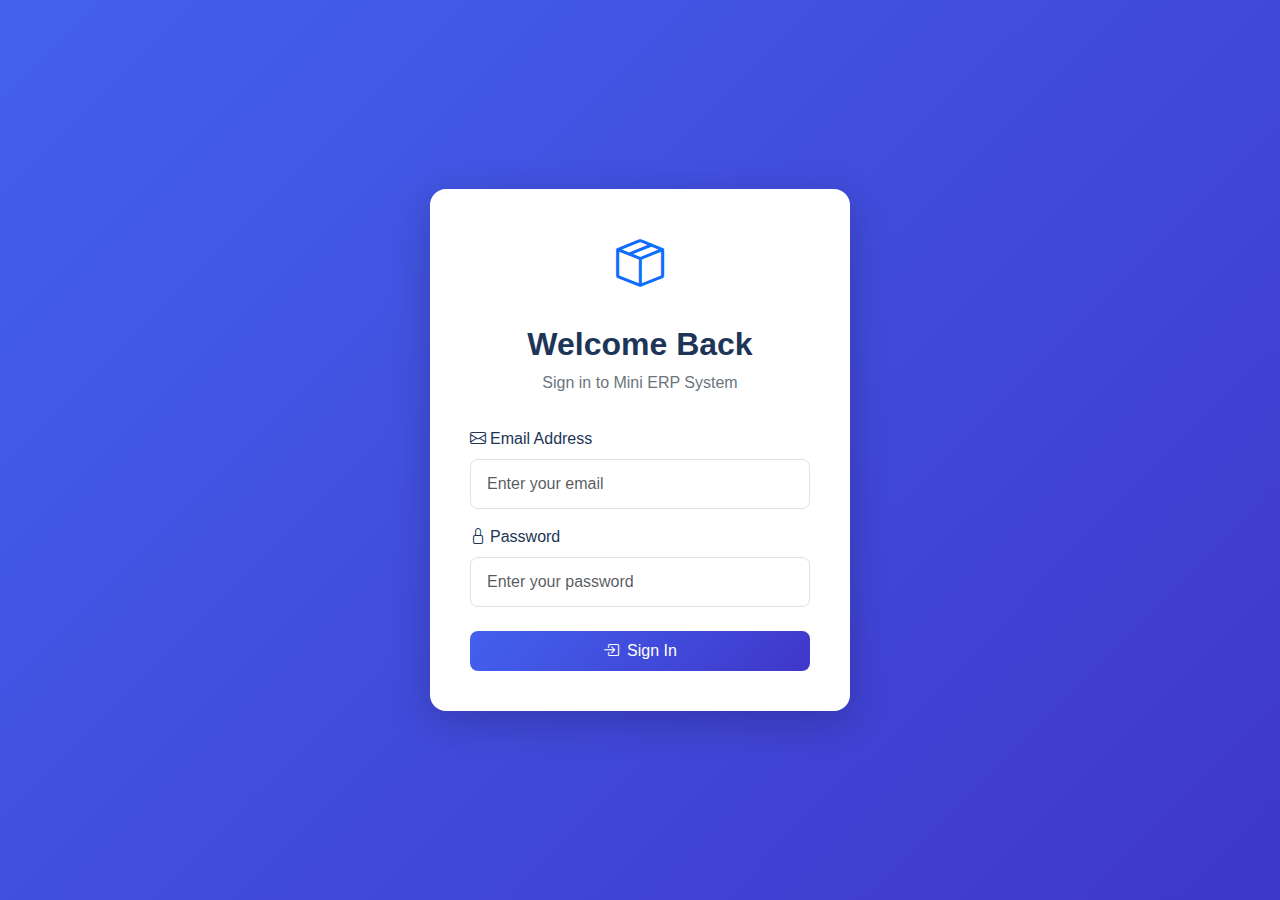
<file: index.html>
<!DOCTYPE html>
<html lang="en">
<head>
    <meta charset="UTF-8">
    <meta name="viewport" content="width=device-width, initial-scale=1.0">
    <title>Mini ERP</title>
    <meta name="description" content="Mini ERP System - Product and Order Management">
    <script>
        // Redirect based on auth status
        const token = localStorage.getItem('access_token');
        if (token) {
            window.location.href = 'dashboard.html';
        } else {
            window.location.href = 'login.html';
        }
    </script>
</head>
<body>
    <p>Redirecting...</p>
</body>
</html>
</file>
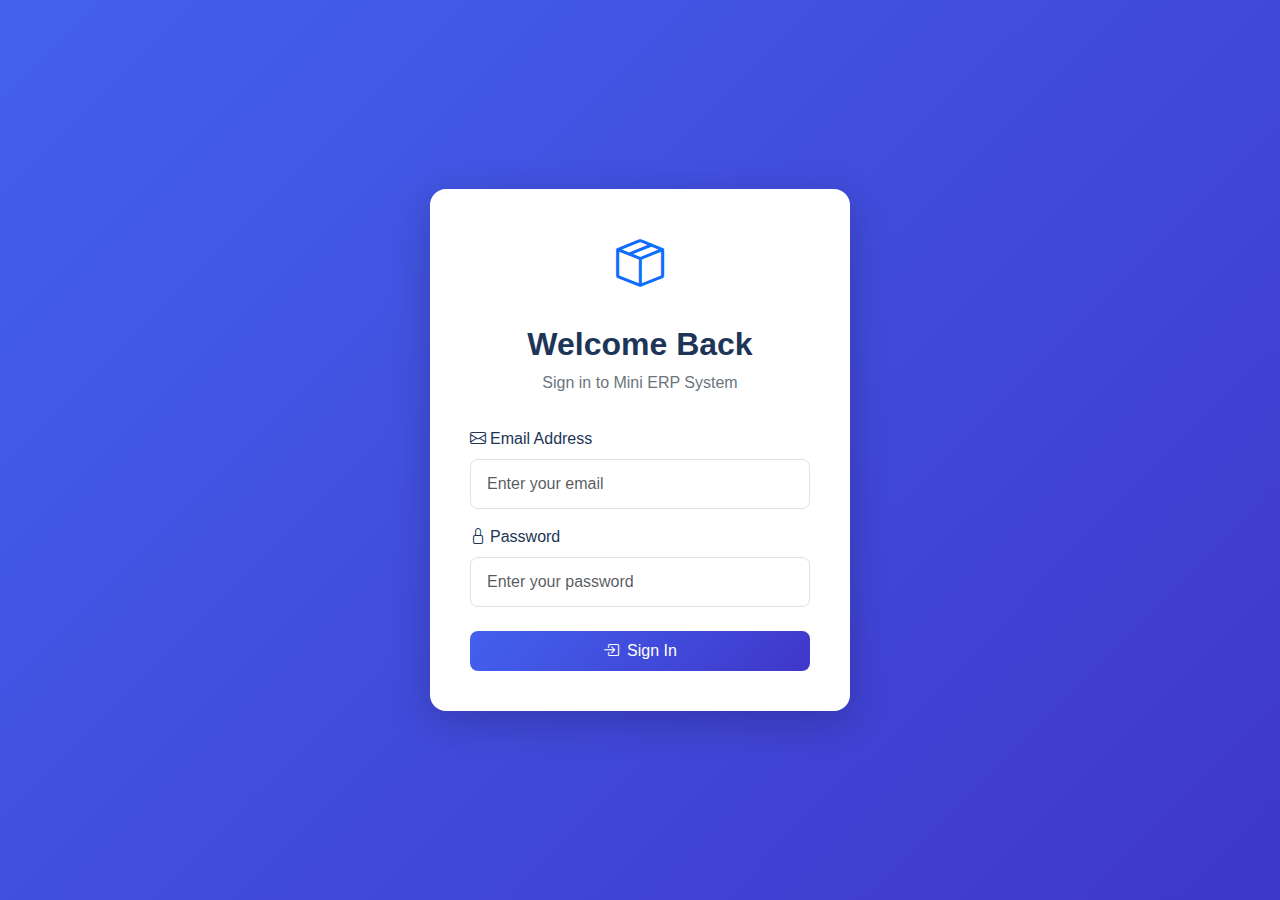
<file: dashboard.html>
<!DOCTYPE html>
<html lang="en">
<head>
    <meta charset="UTF-8">
    <meta name="viewport" content="width=device-width, initial-scale=1.0">
    <title>Dashboard - Mini ERP</title>
    <meta name="description" content="Mini ERP Dashboard - Overview of Products, Customers, and Orders">
    <!-- Bootstrap CSS -->
    <link href="https://cdn.jsdelivr.net/npm/bootstrap@5.3.2/dist/css/bootstrap.min.css" rel="stylesheet">
    <!-- Bootstrap Icons -->
    <link href="https://cdn.jsdelivr.net/npm/bootstrap-icons@1.11.1/font/bootstrap-icons.css" rel="stylesheet">
    <!-- Custom CSS -->
    <link href="css/style.css" rel="stylesheet">
</head>
<body>
    <!-- Navigation -->
    <nav class="navbar navbar-expand-lg navbar-dark">
        <div class="container-fluid">
            <a class="navbar-brand" href="dashboard.html">
                <i class="bi bi-box-seam me-2"></i>Mini ERP
            </a>
            <button class="navbar-toggler" type="button" data-bs-toggle="collapse" data-bs-target="#navbarNav">
                <span class="navbar-toggler-icon"></span>
            </button>
            <div class="collapse navbar-collapse" id="navbarNav">
                <ul class="navbar-nav me-auto">
                    <li class="nav-item">
                        <a class="nav-link active" href="dashboard.html">
                            <i class="bi bi-speedometer2 me-1"></i>Dashboard
                        </a>
                    </li>
                    <li class="nav-item">
                        <a class="nav-link" href="products.html">
                            <i class="bi bi-box me-1"></i>Products
                        </a>
                    </li>
                    <li class="nav-item">
                        <a class="nav-link" href="customers.html">
                            <i class="bi bi-people me-1"></i>Customers
                        </a>
                    </li>
                    <li class="nav-item">
                        <a class="nav-link" href="orders.html">
                            <i class="bi bi-cart me-1"></i>Orders
                        </a>
                    </li>
                </ul>
                <ul class="navbar-nav">
                    <li class="nav-item">
                        <a class="nav-link" href="#" id="logoutBtn">
                            <i class="bi bi-box-arrow-right me-1"></i>Logout
                        </a>
                    </li>
                </ul>
            </div>
        </div>
    </nav>

    <!-- Main Content -->
    <div class="container-fluid py-4">
        <div class="page-header">
            <h2><i class="bi bi-speedometer2 me-2"></i>Dashboard</h2>
            <span class="text-muted" id="dashboardDate"></span>
        </div>

        <!-- Stats Cards -->
        <div class="row g-4 mb-4">
            <div class="col-md-3">
                <div class="card stat-card">
                    <div class="card-body">
                        <div class="d-flex justify-content-between align-items-center">
                            <div>
                                <h6 class="text-muted mb-2">Total Customers</h6>
                                <h2 class="mb-0" id="totalCustomers">
                                    <span class="spinner-border spinner-border-sm"></span>
                                </h2>
                            </div>
                            <div class="stat-icon bg-primary bg-opacity-10 text-primary">
                                <i class="bi bi-people-fill"></i>
                            </div>
                        </div>
                    </div>
                </div>
            </div>
            <div class="col-md-3">
                <div class="card stat-card">
                    <div class="card-body">
                        <div class="d-flex justify-content-between align-items-center">
                            <div>
                                <h6 class="text-muted mb-2">Sales Today</h6>
                                <h2 class="mb-0" id="totalSalesToday">
                                    <span class="spinner-border spinner-border-sm"></span>
                                </h2>
                            </div>
                            <div class="stat-icon bg-success bg-opacity-10 text-success">
                                <i class="bi bi-currency-dollar"></i>
                            </div>
                        </div>
                    </div>
                </div>
            </div>
            <div class="col-md-3">
                <div class="card stat-card">
                    <div class="card-body">
                        <div class="d-flex justify-content-between align-items-center">
                            <div>
                                <h6 class="text-muted mb-2">Low Stock</h6>
                                <h2 class="mb-0" id="lowStockCount">
                                    <span class="spinner-border spinner-border-sm"></span>
                                </h2>
                            </div>
                            <div class="stat-icon bg-warning bg-opacity-10 text-warning">
                                <i class="bi bi-exclamation-triangle"></i>
                            </div>
                        </div>
                    </div>
                </div>
            </div>
            <div class="col-md-3">
                <div class="card stat-card">
                    <div class="card-body">
                        <div class="d-flex justify-content-between align-items-center">
                            <div>
                                <h6 class="text-muted mb-2">Out of Stock</h6>
                                <h2 class="mb-0" id="outOfStockCount">
                                    <span class="spinner-border spinner-border-sm"></span>
                                </h2>
                            </div>
                            <div class="stat-icon bg-danger bg-opacity-10 text-danger">
                                <i class="bi bi-x-circle"></i>
                            </div>
                        </div>
                    </div>
                </div>
            </div>
        </div>

        <div class="row g-4">
            <!-- Low Stock Products -->
            <div class="col-lg-6">
                <div class="card h-100">
                    <div class="card-header d-flex justify-content-between align-items-center">
                        <h5 class="mb-0"><i class="bi bi-exclamation-triangle text-warning me-2"></i>Low Stock Products</h5>
                        <a href="products.html?stock_status=LOW_STOCK" class="btn btn-sm btn-outline-warning">View All</a>
                    </div>
                    <div class="card-body p-0">
                        <div class="table-responsive">
                            <table class="table table-hover mb-0">
                                <thead>
                                    <tr>
                                        <th>SKU</th>
                                        <th>Product</th>
                                        <th class="text-end">Stock</th>
                                    </tr>
                                </thead>
                                <tbody id="lowStockTable">
                                    <tr>
                                        <td colspan="3" class="text-center py-4">
                                            <span class="spinner-border spinner-border-sm"></span> Loading...
                                        </td>
                                    </tr>
                                </tbody>
                            </table>
                        </div>
                    </div>
                </div>
            </div>

            <!-- Quick Actions -->
            <div class="col-lg-6">
                <div class="card h-100">
                    <div class="card-header">
                        <h5 class="mb-0"><i class="bi bi-lightning me-2"></i>Quick Actions</h5>
                    </div>
                    <div class="card-body">
                        <div class="row g-3">
                            <div class="col-6">
                                <a href="product-form.html" class="btn btn-outline-primary w-100 py-3">
                                    <i class="bi bi-plus-circle d-block mb-2" style="font-size: 1.5rem;"></i>
                                    Add Product
                                </a>
                            </div>
                            <div class="col-6">
                                <a href="customer-form.html" class="btn btn-outline-success w-100 py-3">
                                    <i class="bi bi-person-plus d-block mb-2" style="font-size: 1.5rem;"></i>
                                    Add Customer
                                </a>
                            </div>
                            <div class="col-6">
                                <a href="order-form.html" class="btn btn-outline-warning w-100 py-3">
                                    <i class="bi bi-cart-plus d-block mb-2" style="font-size: 1.5rem;"></i>
                                    Create Order
                                </a>
                            </div>
                            <div class="col-6">
                                <a href="orders.html?status=PENDING" class="btn btn-outline-info w-100 py-3">
                                    <i class="bi bi-hourglass-split d-block mb-2" style="font-size: 1.5rem;"></i>
                                    Pending Orders
                                </a>
                            </div>
                        </div>
                    </div>
                </div>
            </div>
        </div>
    </div>

    <!-- Bootstrap JS -->
    <script src="https://cdn.jsdelivr.net/npm/bootstrap@5.3.2/dist/js/bootstrap.bundle.min.js"></script>
    <!-- App Scripts -->
    <script src="js/api.js"></script>
    <script src="js/auth.js"></script>
    <script>
        // Check authentication
        if (!requireAuth()) {
            // requireAuth redirects to login if not authenticated
        }
        // Initialize logout button
        initLogoutButton();

        // Load dashboard data
        async function loadDashboard() {
            try {
                const data = await API.get('/api/v1/dashboard/');
                
                // Update stats
                document.getElementById('totalCustomers').textContent = data.total_customers || 0;
                document.getElementById('totalSalesToday').textContent = UI.formatCurrency(data.total_sales_today || 0);
                document.getElementById('lowStockCount').textContent = data.low_stock_count || 0;
                document.getElementById('outOfStockCount').textContent = data.out_of_stock_count || 0;
                
                // Update date
                if (data.date) {
                    document.getElementById('dashboardDate').textContent = UI.formatDate(data.date);
                }
                
                // Update low stock table
                const lowStockTable = document.getElementById('lowStockTable');
                if (data.low_stock_products && data.low_stock_products.length > 0) {
                    lowStockTable.innerHTML = data.low_stock_products.map(product => `
                        <tr>
                            <td><strong>${product.sku}</strong></td>
                            <td>${product.name}</td>
                            <td class="text-end">
                                <span class="badge badge-low-stock">${product.stock_qty}</span>
                            </td>
                        </tr>
                    `).join('');
                } else {
                    lowStockTable.innerHTML = `
                        <tr>
                            <td colspan="3" class="text-center py-4 text-muted">
                                <i class="bi bi-check-circle text-success me-2"></i>All products are well stocked!
                            </td>
                        </tr>
                    `;
                }
            } catch (error) {
                console.error('Error loading dashboard:', error);
                // Show error state
                document.getElementById('totalCustomers').textContent = '-';
                document.getElementById('totalSalesToday').textContent = '-';
                document.getElementById('lowStockCount').textContent = '-';
                document.getElementById('outOfStockCount').textContent = '-';
                document.getElementById('lowStockTable').innerHTML = `
                    <tr>
                        <td colspan="3" class="text-center py-4 text-danger">
                            Failed to load dashboard data
                        </td>
                    </tr>
                `;
            }
        }

        // Load dashboard on page load
        loadDashboard();
    </script>
</body>
</html>
</file>
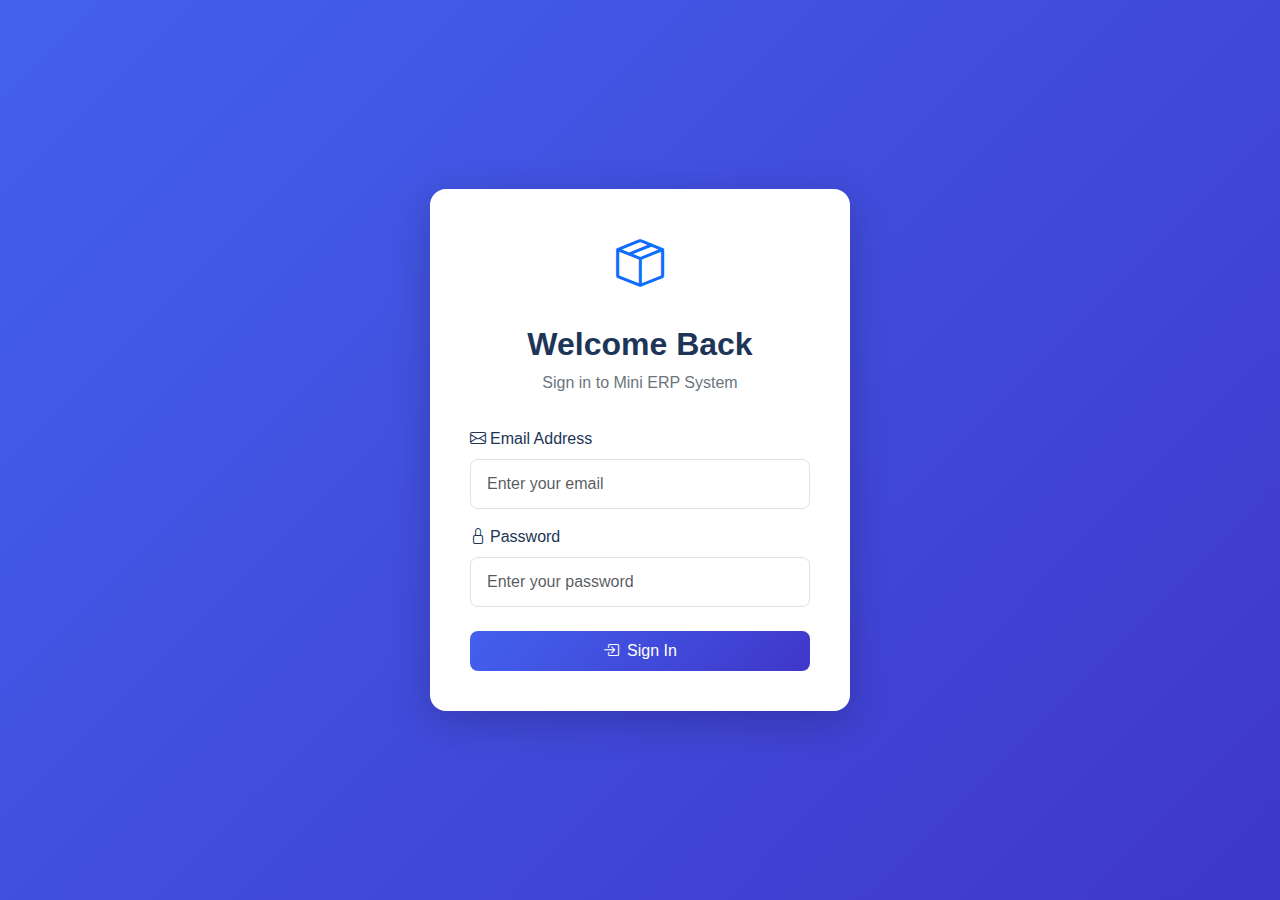
<file: login.html>
<!DOCTYPE html>
<html lang="en">
<head>
    <meta charset="UTF-8">
    <meta name="viewport" content="width=device-width, initial-scale=1.0">
    <title>Login - Mini ERP</title>
    <meta name="description" content="Login to Mini ERP System - Product and Order Management">
    <!-- Bootstrap CSS -->
    <link href="https://cdn.jsdelivr.net/npm/bootstrap@5.3.2/dist/css/bootstrap.min.css" rel="stylesheet">
    <!-- Bootstrap Icons -->
    <link href="https://cdn.jsdelivr.net/npm/bootstrap-icons@1.11.1/font/bootstrap-icons.css" rel="stylesheet">
    <!-- Custom CSS -->
    <link href="css/style.css" rel="stylesheet">
</head>
<body>
    <div class="login-container">
        <div class="login-card">
            <div class="text-center mb-4">
                <i class="bi bi-box-seam text-primary" style="font-size: 3rem;"></i>
            </div>
            <h2 class="text-center">Welcome Back</h2>
            <p class="subtitle text-center">Sign in to Mini ERP System</p>

            <!-- Error Alert -->
            <div id="loginError" class="alert alert-danger d-none" role="alert"></div>

            <!-- Login Form -->
            <form id="loginForm">
                <div class="mb-3">
                    <label for="email" class="form-label">
                        <i class="bi bi-envelope me-1"></i>Email Address
                    </label>
                    <input 
                        type="email" 
                        class="form-control" 
                        id="email" 
                        placeholder="Enter your email"
                        required
                        autocomplete="email"
                    >
                </div>

                <div class="mb-4">
                    <label for="password" class="form-label">
                        <i class="bi bi-lock me-1"></i>Password
                    </label>
                    <input 
                        type="password" 
                        class="form-control" 
                        id="password" 
                        placeholder="Enter your password"
                        required
                        autocomplete="current-password"
                    >
                </div>

                <button type="submit" class="btn btn-primary w-100 py-2">
                    <i class="bi bi-box-arrow-in-right me-2"></i>Sign In
                </button>
            </form>
        </div>
    </div>

    <!-- Bootstrap JS -->
    <script src="https://cdn.jsdelivr.net/npm/bootstrap@5.3.2/dist/js/bootstrap.bundle.min.js"></script>
    <!-- App Scripts -->
    <script src="js/api.js"></script>
    <script src="js/auth.js"></script>
    <script>
        // Redirect if already logged in
        if (TokenManager.isAuthenticated()) {
            window.location.href = 'dashboard.html';
        }
        // Initialize login form
        initLoginForm();
    </script>
</body>
</html>
</file>
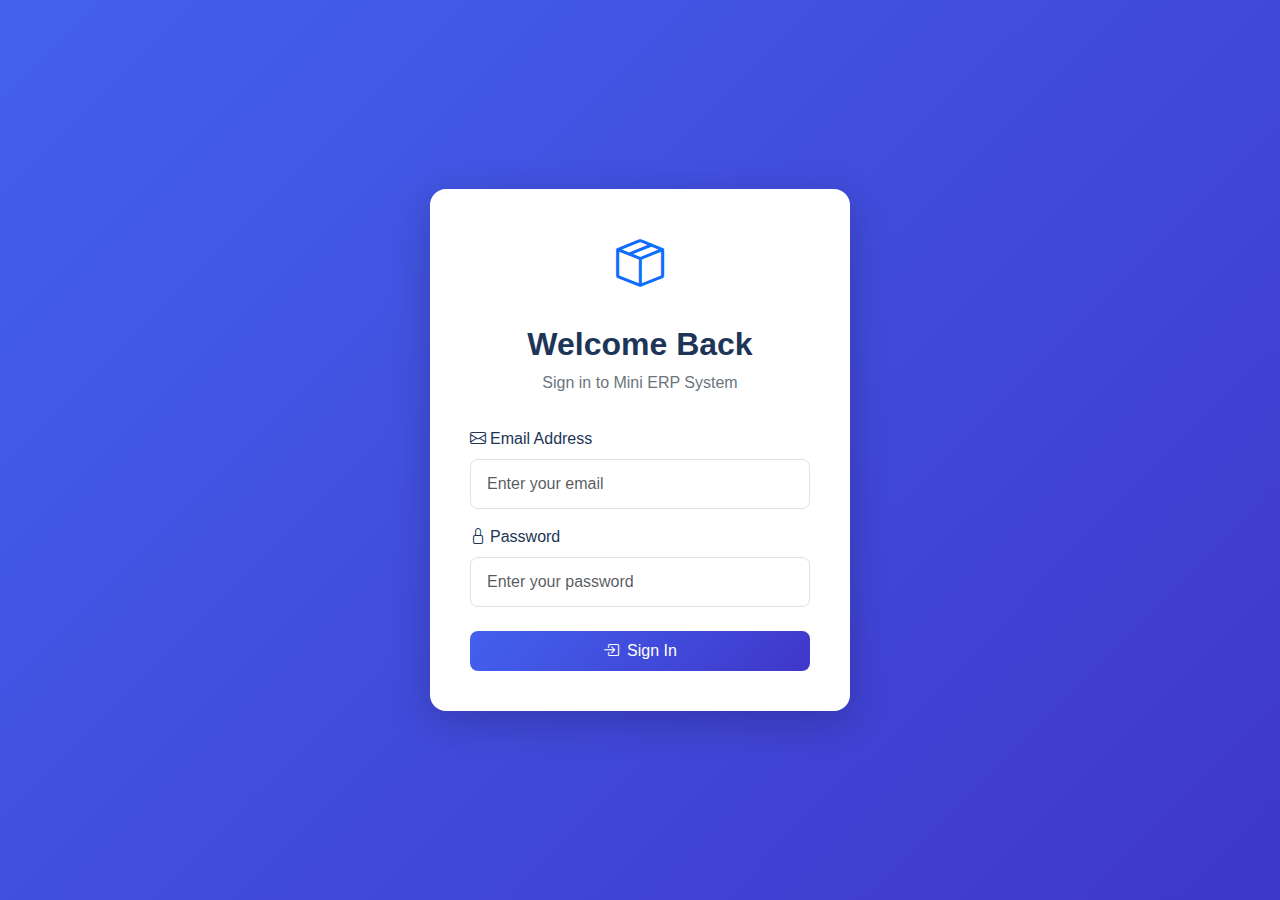
<file: order-form.html>
<!DOCTYPE html>
<html lang="en">
<head>
    <meta charset="UTF-8">
    <meta name="viewport" content="width=device-width, initial-scale=1.0">
    <title>Create Order - Mini ERP</title>
    <meta name="description" content="Create new order in Mini ERP System">
    <!-- Bootstrap CSS -->
    <link href="https://cdn.jsdelivr.net/npm/bootstrap@5.3.2/dist/css/bootstrap.min.css" rel="stylesheet">
    <!-- Bootstrap Icons -->
    <link href="https://cdn.jsdelivr.net/npm/bootstrap-icons@1.11.1/font/bootstrap-icons.css" rel="stylesheet">
    <!-- Custom CSS -->
    <link href="css/style.css" rel="stylesheet">
</head>
<body>
    <!-- Navigation -->
    <nav class="navbar navbar-expand-lg navbar-dark">
        <div class="container-fluid">
            <a class="navbar-brand" href="dashboard.html">
                <i class="bi bi-box-seam me-2"></i>Mini ERP
            </a>
            <button class="navbar-toggler" type="button" data-bs-toggle="collapse" data-bs-target="#navbarNav">
                <span class="navbar-toggler-icon"></span>
            </button>
            <div class="collapse navbar-collapse" id="navbarNav">
                <ul class="navbar-nav me-auto">
                    <li class="nav-item">
                        <a class="nav-link" href="dashboard.html">
                            <i class="bi bi-speedometer2 me-1"></i>Dashboard
                        </a>
                    </li>
                    <li class="nav-item">
                        <a class="nav-link" href="products.html">
                            <i class="bi bi-box me-1"></i>Products
                        </a>
                    </li>
                    <li class="nav-item">
                        <a class="nav-link" href="customers.html">
                            <i class="bi bi-people me-1"></i>Customers
                        </a>
                    </li>
                    <li class="nav-item">
                        <a class="nav-link active" href="orders.html">
                            <i class="bi bi-cart me-1"></i>Orders
                        </a>
                    </li>
                </ul>
                <ul class="navbar-nav">
                    <li class="nav-item">
                        <a class="nav-link" href="#" id="logoutBtn">
                            <i class="bi bi-box-arrow-right me-1"></i>Logout
                        </a>
                    </li>
                </ul>
            </div>
        </div>
    </nav>

    <!-- Main Content -->
    <div class="container py-4">
        <div class="row justify-content-center">
            <div class="col-lg-10">
                <div class="page-header">
                    <h2><i class="bi bi-cart-plus me-2"></i>Create Order</h2>
                </div>

                <div class="card">
                    <div class="card-body p-4">
                        <form id="orderForm">
                            <!-- Customer Selection -->
                            <div class="mb-4">
                                <label for="customerId" class="form-label">Customer *</label>
                                <select class="form-select" id="customerId" name="customerId" required>
                                    <option value="">Loading customers...</option>
                                </select>
                            </div>

                            <!-- Order Items -->
                            <div class="mb-4">
                                <div class="d-flex justify-content-between align-items-center mb-3">
                                    <label class="form-label mb-0">Order Items *</label>
                                    <button type="button" class="btn btn-outline-primary btn-sm" onclick="Orders.addItemRow()">
                                        <i class="bi bi-plus-circle me-1"></i>Add Item
                                    </button>
                                </div>
                                <div class="order-items-section" id="orderItemsContainer">
                                    <!-- Items will be added here dynamically -->
                                </div>
                            </div>

                            <!-- Order Total -->
                            <div class="d-flex justify-content-end mb-4">
                                <div class="text-end">
                                    <span class="text-muted">Order Total:</span>
                                    <h3 class="mb-0" id="orderTotalDisplay">$0.00</h3>
                                </div>
                            </div>

                            <div class="d-flex gap-2">
                                <button type="submit" class="btn btn-primary">
                                    <i class="bi bi-check-circle me-2"></i>Create Order
                                </button>
                                <a href="orders.html" class="btn btn-outline-secondary">
                                    <i class="bi bi-x-circle me-2"></i>Cancel
                                </a>
                            </div>
                        </form>
                    </div>
                </div>
            </div>
        </div>
    </div>

    <!-- Bootstrap JS -->
    <script src="https://cdn.jsdelivr.net/npm/bootstrap@5.3.2/dist/js/bootstrap.bundle.min.js"></script>
    <!-- App Scripts -->
    <script src="js/api.js"></script>
    <script src="js/auth.js"></script>
    <script src="js/orders.js"></script>
    <script>initOrderForm();</script>
</body>
</html>
</file>
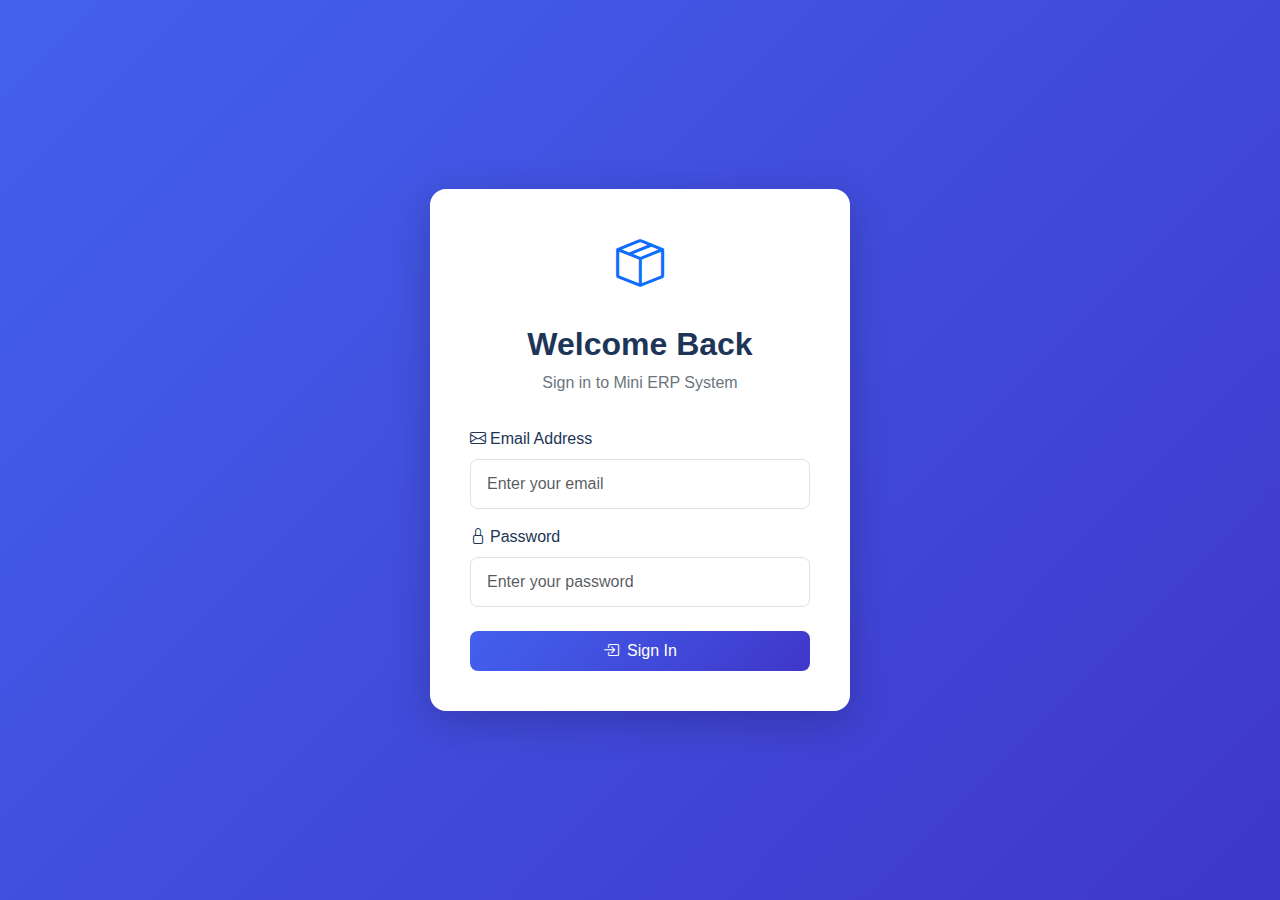
<file: orders.html>
<!DOCTYPE html>
<html lang="en">
<head>
    <meta charset="UTF-8">
    <meta name="viewport" content="width=device-width, initial-scale=1.0">
    <title>Orders - Mini ERP</title>
    <meta name="description" content="Manage orders in Mini ERP System">
    <!-- Bootstrap CSS -->
    <link href="https://cdn.jsdelivr.net/npm/bootstrap@5.3.2/dist/css/bootstrap.min.css" rel="stylesheet">
    <!-- Bootstrap Icons -->
    <link href="https://cdn.jsdelivr.net/npm/bootstrap-icons@1.11.1/font/bootstrap-icons.css" rel="stylesheet">
    <!-- Custom CSS -->
    <link href="css/style.css" rel="stylesheet">
</head>
<body>
    <!-- Navigation -->
    <nav class="navbar navbar-expand-lg navbar-dark">
        <div class="container-fluid">
            <a class="navbar-brand" href="dashboard.html">
                <i class="bi bi-box-seam me-2"></i>Mini ERP
            </a>
            <button class="navbar-toggler" type="button" data-bs-toggle="collapse" data-bs-target="#navbarNav">
                <span class="navbar-toggler-icon"></span>
            </button>
            <div class="collapse navbar-collapse" id="navbarNav">
                <ul class="navbar-nav me-auto">
                    <li class="nav-item">
                        <a class="nav-link" href="dashboard.html">
                            <i class="bi bi-speedometer2 me-1"></i>Dashboard
                        </a>
                    </li>
                    <li class="nav-item">
                        <a class="nav-link" href="products.html">
                            <i class="bi bi-box me-1"></i>Products
                        </a>
                    </li>
                    <li class="nav-item">
                        <a class="nav-link" href="customers.html">
                            <i class="bi bi-people me-1"></i>Customers
                        </a>
                    </li>
                    <li class="nav-item">
                        <a class="nav-link active" href="orders.html">
                            <i class="bi bi-cart me-1"></i>Orders
                        </a>
                    </li>
                </ul>
                <ul class="navbar-nav">
                    <li class="nav-item">
                        <a class="nav-link" href="#" id="logoutBtn">
                            <i class="bi bi-box-arrow-right me-1"></i>Logout
                        </a>
                    </li>
                </ul>
            </div>
        </div>
    </nav>

    <!-- Main Content -->
    <div class="container-fluid py-4">
        <div class="page-header">
            <h2><i class="bi bi-cart me-2"></i>Orders</h2>
            <a href="order-form.html" class="btn btn-primary">
                <i class="bi bi-cart-plus me-2"></i>Create Order
            </a>
        </div>

        <!-- Filters -->
        <div class="filter-section">
            <form id="filterForm" class="row g-3">
                <div class="col-md-2">
                    <input type="text" class="form-control" id="searchInput" 
                           placeholder="Search...">
                </div>
                <div class="col-md-2">
                    <select class="form-select" id="statusFilter">
                        <option value="">All Status</option>
                        <option value="PENDING">Pending</option>
                        <option value="CONFIRMED">Confirmed</option>
                        <option value="CANCELLED">Cancelled</option>
                    </select>
                </div>
                <div class="col-md-2">
                    <input type="date" class="form-control" id="dateFromFilter" 
                           placeholder="Date From">
                </div>
                <div class="col-md-2">
                    <input type="date" class="form-control" id="dateToFilter" 
                           placeholder="Date To">
                </div>
                <div class="col-md-1">
                    <input type="number" class="form-control" id="minAmountFilter" 
                           placeholder="Min $" step="0.01">
                </div>
                <div class="col-md-1">
                    <input type="number" class="form-control" id="maxAmountFilter" 
                           placeholder="Max $" step="0.01">
                </div>
                <div class="col-md-1">
                    <button type="submit" class="btn btn-primary w-100">
                        <i class="bi bi-search"></i>
                    </button>
                </div>
            </form>
            <div class="mt-2">
                <button type="button" class="btn btn-link btn-sm" onclick="Orders.resetFilters()">
                    <i class="bi bi-x-circle me-1"></i>Reset Filters
                </button>
            </div>
        </div>

        <!-- Orders Table -->
        <div class="table-container">
            <div class="table-responsive">
                <table class="table table-hover mb-0">
                    <thead>
                        <tr>
                            <th>Order #</th>
                            <th>Customer</th>
                            <th>Date</th>
                            <th>Status</th>
                            <th>Total</th>
                            <th>Created By</th>
                            <th>Actions</th>
                        </tr>
                    </thead>
                    <tbody id="ordersTableBody">
                        <tr>
                            <td colspan="7" class="text-center py-5">
                                <div class="spinner-border text-primary" role="status">
                                    <span class="visually-hidden">Loading...</span>
                                </div>
                            </td>
                        </tr>
                    </tbody>
                </table>
            </div>
            
            <!-- Pagination -->
            <div id="paginationContainer" class="pagination-container"></div>
        </div>
    </div>

    <!-- Bootstrap JS -->
    <script src="https://cdn.jsdelivr.net/npm/bootstrap@5.3.2/dist/js/bootstrap.bundle.min.js"></script>
    <!-- App Scripts -->
    <script src="js/api.js"></script>
    <script src="js/auth.js"></script>
    <script src="js/orders.js"></script>
    <script>initOrdersPage();</script>
</body>
</html>
</file>
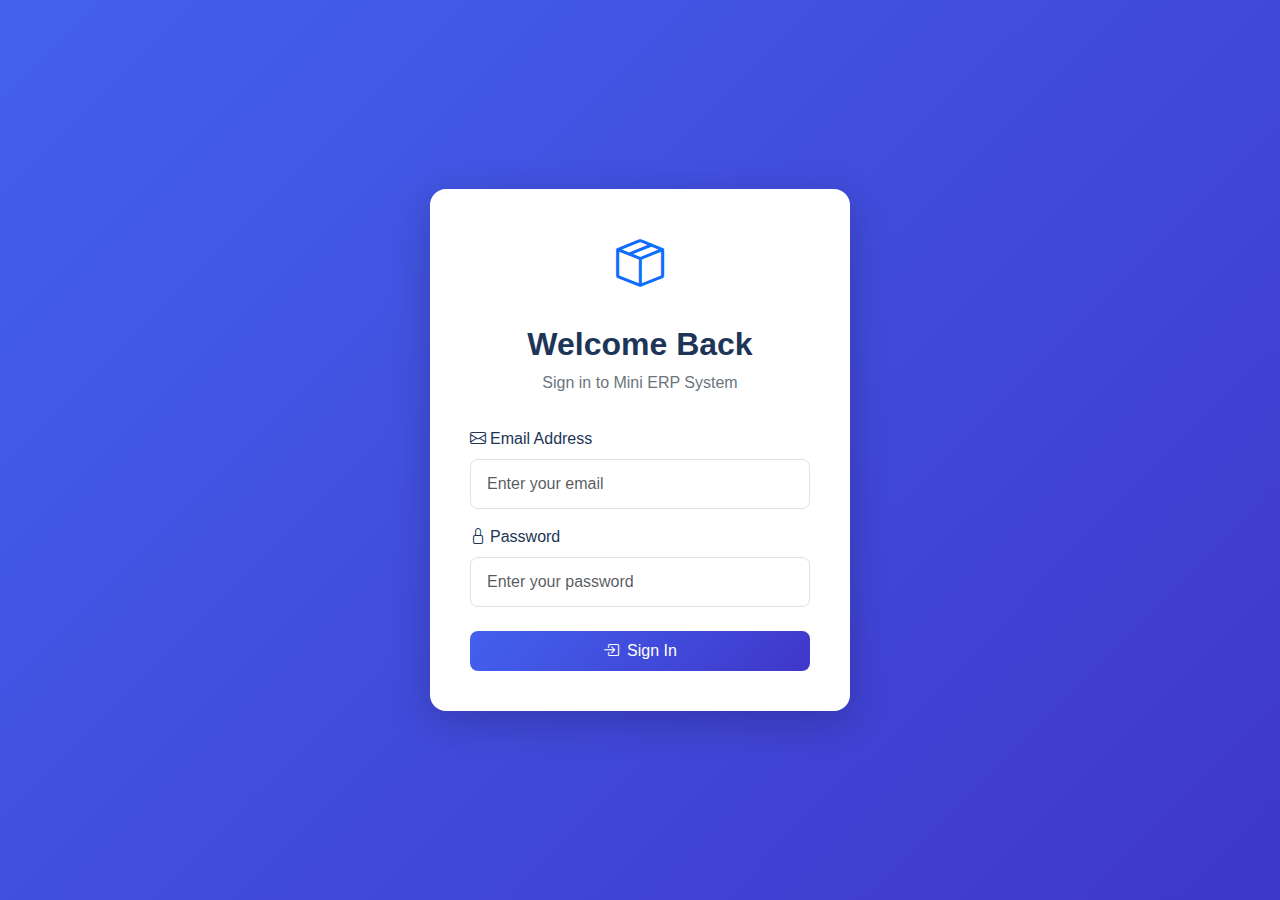
<file: products.html>
<!DOCTYPE html>
<html lang="en">
<head>
    <meta charset="UTF-8">
    <meta name="viewport" content="width=device-width, initial-scale=1.0">
    <title>Products - Mini ERP</title>
    <meta name="description" content="Manage products in Mini ERP System">
    <!-- Bootstrap CSS -->
    <link href="https://cdn.jsdelivr.net/npm/bootstrap@5.3.2/dist/css/bootstrap.min.css" rel="stylesheet">
    <!-- Bootstrap Icons -->
    <link href="https://cdn.jsdelivr.net/npm/bootstrap-icons@1.11.1/font/bootstrap-icons.css" rel="stylesheet">
    <!-- Custom CSS -->
    <link href="css/style.css" rel="stylesheet">
</head>
<body>
    <!-- Navigation -->
    <nav class="navbar navbar-expand-lg navbar-dark">
        <div class="container-fluid">
            <a class="navbar-brand" href="dashboard.html">
                <i class="bi bi-box-seam me-2"></i>Mini ERP
            </a>
            <button class="navbar-toggler" type="button" data-bs-toggle="collapse" data-bs-target="#navbarNav">
                <span class="navbar-toggler-icon"></span>
            </button>
            <div class="collapse navbar-collapse" id="navbarNav">
                <ul class="navbar-nav me-auto">
                    <li class="nav-item">
                        <a class="nav-link" href="dashboard.html">
                            <i class="bi bi-speedometer2 me-1"></i>Dashboard
                        </a>
                    </li>
                    <li class="nav-item">
                        <a class="nav-link active" href="products.html">
                            <i class="bi bi-box me-1"></i>Products
                        </a>
                    </li>
                    <li class="nav-item">
                        <a class="nav-link" href="customers.html">
                            <i class="bi bi-people me-1"></i>Customers
                        </a>
                    </li>
                    <li class="nav-item">
                        <a class="nav-link" href="orders.html">
                            <i class="bi bi-cart me-1"></i>Orders
                        </a>
                    </li>
                </ul>
                <ul class="navbar-nav">
                    <li class="nav-item">
                        <a class="nav-link" href="#" id="logoutBtn">
                            <i class="bi bi-box-arrow-right me-1"></i>Logout
                        </a>
                    </li>
                </ul>
            </div>
        </div>
    </nav>

    <!-- Main Content -->
    <div class="container-fluid py-4">
        <div class="page-header">
            <h2><i class="bi bi-box me-2"></i>Products</h2>
            <a href="product-form.html" class="btn btn-primary">
                <i class="bi bi-plus-circle me-2"></i>Add Product
            </a>
        </div>

        <!-- Filters -->
        <div class="filter-section">
            <form id="filterForm" class="row g-3">
                <div class="col-md-3">
                    <input type="text" class="form-control" id="searchInput" 
                           placeholder="Search by name or SKU...">
                </div>
                <div class="col-md-2">
                    <input type="text" class="form-control" id="categoryFilter" 
                           placeholder="Category">
                </div>
                <div class="col-md-2">
                    <select class="form-select" id="stockStatusFilter">
                        <option value="">All Stock Status</option>
                        <option value="IN_STOCK">In Stock</option>
                        <option value="LOW_STOCK">Low Stock</option>
                        <option value="OUT_OF_STOCK">Out of Stock</option>
                    </select>
                </div>
                <div class="col-md-2">
                    <input type="number" class="form-control" id="minPriceFilter" 
                           placeholder="Min Price" step="0.01">
                </div>
                <div class="col-md-2">
                    <input type="number" class="form-control" id="maxPriceFilter" 
                           placeholder="Max Price" step="0.01">
                </div>
                <div class="col-md-1">
                    <button type="submit" class="btn btn-primary w-100">
                        <i class="bi bi-search"></i>
                    </button>
                </div>
            </form>
            <div class="mt-2">
                <button type="button" class="btn btn-link btn-sm" onclick="Products.resetFilters()">
                    <i class="bi bi-x-circle me-1"></i>Reset Filters
                </button>
            </div>
        </div>

        <!-- Products Table -->
        <div class="table-container">
            <div class="table-responsive">
                <table class="table table-hover mb-0">
                    <thead>
                        <tr>
                            <th>SKU</th>
                            <th>Name</th>
                            <th>Category</th>
                            <th>Cost Price</th>
                            <th>Selling Price</th>
                            <th>Stock</th>
                            <th>Status</th>
                            <th>Actions</th>
                        </tr>
                    </thead>
                    <tbody id="productsTableBody">
                        <tr>
                            <td colspan="8" class="text-center py-5">
                                <div class="spinner-border text-primary" role="status">
                                    <span class="visually-hidden">Loading...</span>
                                </div>
                            </td>
                        </tr>
                    </tbody>
                </table>
            </div>
            
            <!-- Pagination -->
            <div id="paginationContainer" class="pagination-container"></div>
        </div>
    </div>

    <!-- Bootstrap JS -->
    <script src="https://cdn.jsdelivr.net/npm/bootstrap@5.3.2/dist/js/bootstrap.bundle.min.js"></script>
    <!-- App Scripts -->
    <script src="js/api.js"></script>
    <script src="js/auth.js"></script>
    <script src="js/products.js"></script>
    <script>initProductsPage();</script>
</body>
</html>
</file>
<file: css/style.css>
/* Mini ERP Frontend - Custom Styles */

:root {
    --primary-color: #4361ee;
    --secondary-color: #3f37c9;
    --success-color: #06d6a0;
    --warning-color: #ffd166;
    --danger-color: #ef476f;
    --dark-color: #1d3557;
    --light-color: #f8f9fa;
}

body {
    background-color: #f0f2f5;
    font-family: 'Segoe UI', Tahoma, Geneva, Verdana, sans-serif;
}

/* Navbar */
.navbar {
    background: linear-gradient(135deg, var(--primary-color), var(--secondary-color));
    box-shadow: 0 2px 10px rgba(0, 0, 0, 0.1);
}

.navbar-brand {
    font-weight: 700;
    font-size: 1.5rem;
}

/* Cards */
.card {
    border: none;
    border-radius: 12px;
    box-shadow: 0 2px 15px rgba(0, 0, 0, 0.08);
    transition: transform 0.2s, box-shadow 0.2s;
}

.card:hover {
    transform: translateY(-2px);
    box-shadow: 0 4px 20px rgba(0, 0, 0, 0.12);
}

/* Login Page */
.login-container {
    min-height: 100vh;
    display: flex;
    align-items: center;
    justify-content: center;
    background: linear-gradient(135deg, var(--primary-color), var(--secondary-color));
}

.login-card {
    width: 100%;
    max-width: 420px;
    padding: 2.5rem;
    background: white;
    border-radius: 16px;
    box-shadow: 0 10px 40px rgba(0, 0, 0, 0.2);
}

.login-card h2 {
    color: var(--dark-color);
    font-weight: 700;
    margin-bottom: 0.5rem;
}

.login-card .subtitle {
    color: #6c757d;
    margin-bottom: 2rem;
}

/* Tables */
.table-container {
    background: white;
    border-radius: 12px;
    padding: 1.5rem;
    box-shadow: 0 2px 15px rgba(0, 0, 0, 0.08);
}

.table thead th {
    background-color: var(--primary-color);
    color: white;
    font-weight: 600;
    border: none;
    padding: 1rem;
}

.table tbody tr:hover {
    background-color: #f8f9fa;
}

.table td {
    vertical-align: middle;
    padding: 0.875rem 1rem;
}

/* Status Badges */
.badge-in-stock {
    background-color: var(--success-color);
    color: white;
}

.badge-low-stock {
    background-color: var(--warning-color);
    color: #333;
}

.badge-out-of-stock {
    background-color: var(--danger-color);
    color: white;
}

.badge-pending {
    background-color: var(--warning-color);
    color: #333;
}

.badge-confirmed {
    background-color: var(--success-color);
    color: white;
}

.badge-cancelled {
    background-color: var(--danger-color);
    color: white;
}

/* Buttons */
.btn-primary {
    background: linear-gradient(135deg, var(--primary-color), var(--secondary-color));
    border: none;
    padding: 0.625rem 1.5rem;
    font-weight: 500;
    border-radius: 8px;
    transition: all 0.3s;
}

.btn-primary:hover {
    transform: translateY(-2px);
    box-shadow: 0 4px 12px rgba(67, 97, 238, 0.4);
}

.btn-action {
    padding: 0.375rem 0.75rem;
    font-size: 0.875rem;
    border-radius: 6px;
}

/* Forms */
.form-control, .form-select {
    border-radius: 8px;
    padding: 0.75rem 1rem;
    border: 1px solid #dee2e6;
    transition: border-color 0.2s, box-shadow 0.2s;
}

.form-control:focus, .form-select:focus {
    border-color: var(--primary-color);
    box-shadow: 0 0 0 3px rgba(67, 97, 238, 0.15);
}

.form-label {
    font-weight: 500;
    color: var(--dark-color);
    margin-bottom: 0.5rem;
}

/* Page Header */
.page-header {
    display: flex;
    justify-content: space-between;
    align-items: center;
    margin-bottom: 1.5rem;
}

.page-header h2 {
    color: var(--dark-color);
    font-weight: 700;
    margin: 0;
}

/* Filter Section */
.filter-section {
    background: white;
    border-radius: 12px;
    padding: 1.5rem;
    margin-bottom: 1.5rem;
    box-shadow: 0 2px 15px rgba(0, 0, 0, 0.08);
}

/* Loading Spinner */
.loading-overlay {
    position: fixed;
    top: 0;
    left: 0;
    width: 100%;
    height: 100%;
    background: rgba(255, 255, 255, 0.9);
    display: flex;
    align-items: center;
    justify-content: center;
    z-index: 9999;
}

/* Pagination */
.pagination-container {
    display: flex;
    justify-content: center;
    gap: 1rem;
    margin-top: 1.5rem;
}

/* Dashboard Cards */
.dashboard-card {
    text-align: center;
    padding: 2rem;
}

.dashboard-card .icon {
    font-size: 3rem;
    margin-bottom: 1rem;
}

.dashboard-card h3 {
    color: var(--dark-color);
    font-weight: 700;
    margin-bottom: 0.5rem;
}

.dashboard-card p {
    color: #6c757d;
    margin: 0;
}

/* Stat Cards */
.stat-card {
    border-left: 4px solid transparent;
}

.stat-card:nth-child(1) { border-left-color: var(--primary-color); }
.stat-card:nth-child(2) { border-left-color: var(--success-color); }
.stat-card:nth-child(3) { border-left-color: var(--warning-color); }
.stat-card:nth-child(4) { border-left-color: var(--danger-color); }

.stat-card h2 {
    font-weight: 700;
    color: var(--dark-color);
}

.stat-icon {
    width: 60px;
    height: 60px;
    border-radius: 12px;
    display: flex;
    align-items: center;
    justify-content: center;
    font-size: 1.5rem;
}

.card-header {
    background: transparent;
    border-bottom: 1px solid #eee;
    padding: 1rem 1.5rem;
}

/* Sidebar Navigation */
.sidebar {
    min-height: calc(100vh - 56px);
    background: white;
    box-shadow: 2px 0 10px rgba(0, 0, 0, 0.05);
}

.sidebar .nav-link {
    color: var(--dark-color);
    padding: 1rem 1.5rem;
    font-weight: 500;
    border-left: 3px solid transparent;
    transition: all 0.2s;
}

.sidebar .nav-link:hover {
    background-color: #f8f9fa;
    border-left-color: var(--primary-color);
}

.sidebar .nav-link.active {
    background-color: rgba(67, 97, 238, 0.1);
    border-left-color: var(--primary-color);
    color: var(--primary-color);
}

/* Alert Messages */
.alert {
    border-radius: 10px;
    border: none;
}

/* Order Items Table */
.order-items-section {
    background: #f8f9fa;
    border-radius: 8px;
    padding: 1rem;
    margin-top: 1rem;
}

.order-item-row {
    background: white;
    border-radius: 8px;
    padding: 1rem;
    margin-bottom: 0.5rem;
    box-shadow: 0 1px 3px rgba(0, 0, 0, 0.1);
}

/* Empty State */
.empty-state {
    text-align: center;
    padding: 3rem;
    color: #6c757d;
}

.empty-state i {
    font-size: 4rem;
    margin-bottom: 1rem;
    opacity: 0.5;
}
</file>
